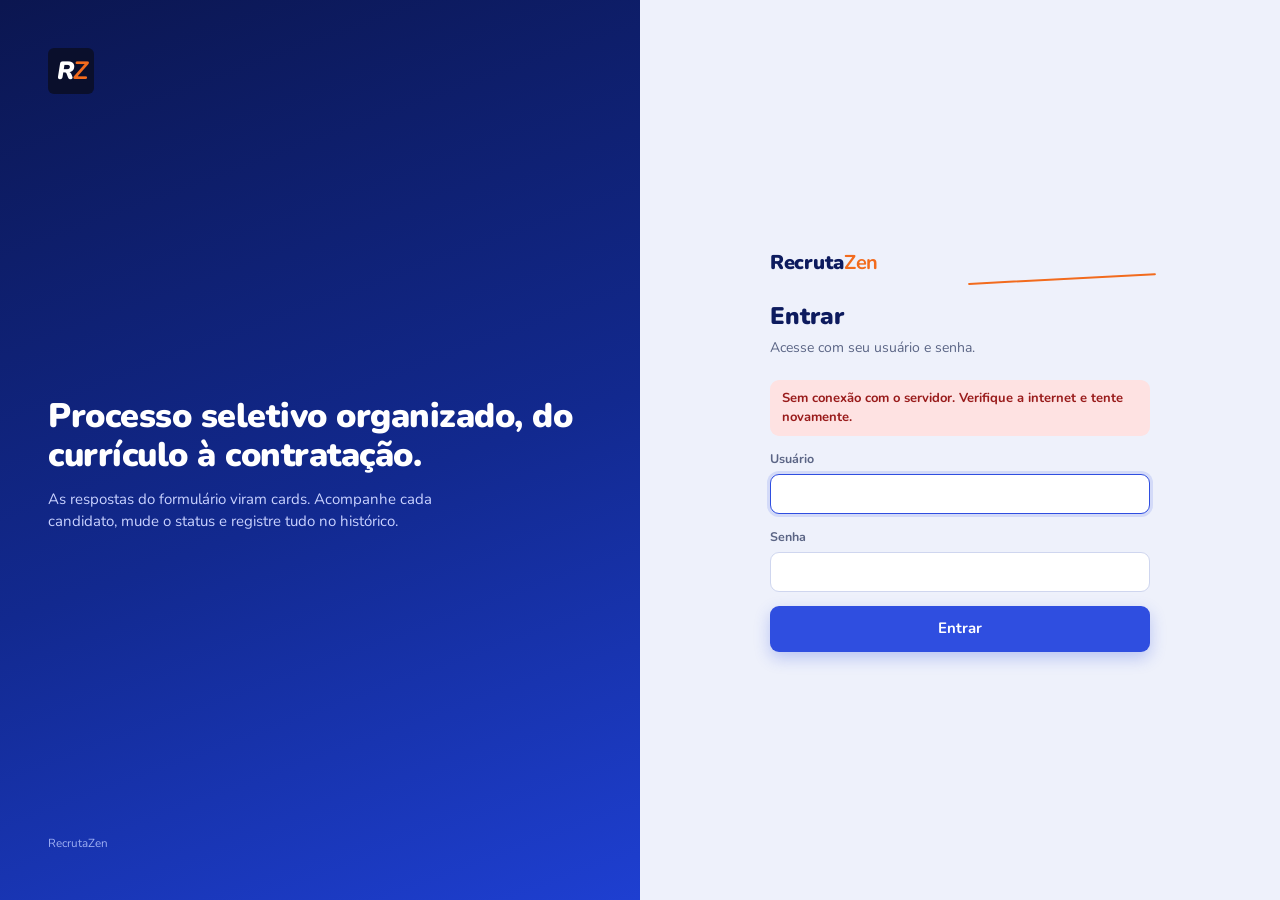
<file: index.html>
<!doctype html>
<html lang="pt-BR">
<head>
  <meta charset="utf-8">
  <meta name="viewport" content="width=device-width, initial-scale=1">
  <meta name="robots" content="noindex, nofollow">
  <title>RecrutaZen — Processo seletivo</title>
  <link rel="preconnect" href="https://fonts.googleapis.com">
  <link href="https://fonts.googleapis.com/css2?family=Nunito:wght@400;600;700;800;900&display=swap" rel="stylesheet">
  <link rel="stylesheet" href="styles.css?v=202610221527">
</head>
<body>
  <div class="carregando" id="carregando"><div class="spinner"></div><div>Carregando candidatos…</div></div>

  <div class="app" id="app" hidden>
    <nav class="side">
      <div class="logo-mark">R<b>Z</b></div>
      <button class="nav-item" data-view="candidatos"><span data-ico="users"></span>Candidatos</button>
      <button class="nav-item" data-view="excluidos"><span data-ico="trash"></span>Excluídos</button>
      <button class="nav-item" data-view="status"><span data-ico="tag"></span>Status</button>
      <button class="nav-item" data-view="usuarios" id="nav-usuarios"><span data-ico="user"></span>Usuários</button>
    </nav>

    <div class="main">
      <header class="top">
        <div class="brand">Recruta<b>Zen</b></div>
        <label class="search"><span data-ico="search"></span><input id="busca" placeholder="Buscar por nome, telefone, bairro ou qualquer resposta…"></label>
        <div class="top-actions">
          <button class="btn btn-pri btn-sm hide-sm" id="copiar-form" hidden><span data-ico="copy"></span>Copiar link do formulário</button>
          <a class="btn btn-out btn-sm hide-sm" id="abrir-planilha" target="_blank" rel="noopener"><span data-ico="sheet"></span>Planilha</a>
          <button class="icon-btn" id="atualizar" title="Buscar novas respostas"><span data-ico="refresh"></span></button>
          <div class="user">
            <div class="avatar" id="avatar"></div>
            <div class="user-txt"><div class="user-name" id="user-nome"></div><div class="user-role" id="user-papel"></div></div>
          </div>
          <button class="icon-btn" id="trocar-senha" title="Trocar minha senha"><span data-ico="key"></span></button>
          <button class="btn btn-out btn-sm" id="sair">Sair</button>
        </div>
      </header>
      <section class="page" id="page"></section>
    </div>
  </div>

  <script src="config.js?v=202610221527"></script>
  <script src="comum.js?v=202610221527"></script>
  <script src="curriculo.js?v=202610221527"></script>
  <script src="app.js?v=202610221527"></script>
</body>
</html>
</file>
<file: styles.css>
:root {
  --bg: #eef1fb;
  --sf: #ffffff;
  --sf2: #f5f7fe;
  --bd: #e3e7f5;
  --bd2: #cfd6ef;
  --tx: #121a3a;
  --mu: #5b6585;
  --dm: #98a1bd;
  --pri: #2f4ee0;
  --pri-h: #2340c7;
  --pri-l: #e8ecfd;
  --navy: #0d1b5e;
  --side-a: #0b1650;
  --side-b: #1e3fd1;
  --or: #f26b1d;
  --rd: #dc2626;
  --rd-l: #fee2e2;
  --gn: #16a34a;
  --r: 14px;
  --rs: 9px;
  --sh: 0 1px 2px rgba(18, 26, 58, .04), 0 4px 18px rgba(18, 26, 58, .05);
  --sh-btn: 0 6px 16px rgba(47, 78, 224, .28);
  --font: 'Nunito', 'Segoe UI', system-ui, sans-serif;
}

* { box-sizing: border-box; }
html, body { margin: 0; }
body { background: var(--bg); color: var(--tx); font-family: var(--font); font-size: 14px; line-height: 1.45; }
button, input, select, textarea { font: inherit; color: inherit; }
a { color: var(--pri); }
[hidden] { display: none !important; }

/* ── Botões ── */
.btn { display: inline-flex; align-items: center; justify-content: center; gap: 7px; height: 38px; padding: 0 16px;
  border-radius: var(--rs); border: 1px solid transparent; font-weight: 700; cursor: pointer; white-space: nowrap;
  text-decoration: none; transition: background .15s, box-shadow .15s, border-color .15s; }
.btn svg { width: 16px; height: 16px; flex: none; }
.btn-pri { background: var(--pri); color: #fff; box-shadow: var(--sh-btn); }
.btn-pri:hover { background: var(--pri-h); }
.btn-out { background: var(--sf); color: var(--pri); border-color: #9fb0f3; }
.btn-out:hover { background: var(--pri-l); }
.btn-ghost { background: transparent; color: var(--mu); }
.btn-ghost:hover { background: var(--sf2); color: var(--tx); }
.btn-danger { background: var(--sf); color: var(--rd); border-color: #f3b4b4; }
.btn-danger:hover { background: var(--rd-l); }
.btn-sm { height: 32px; padding: 0 12px; font-size: 13px; }
.btn-lg { height: 46px; padding: 0 22px; font-size: 15px; }
.btn:disabled { opacity: .55; cursor: not-allowed; }
.icon-btn { width: 32px; height: 32px; display: inline-grid; place-items: center; border: 0; border-radius: 8px;
  background: transparent; color: var(--mu); cursor: pointer; }
.icon-btn:hover { background: var(--sf2); color: var(--tx); }
.icon-btn svg { width: 17px; height: 17px; }

/* ── Campos ── */
.field { display: flex; flex-direction: column; gap: 6px; }
.field > span { font-size: 12.5px; font-weight: 700; color: var(--mu); }
.field > span em { color: var(--rd); font-style: normal; }
.input, .select, .textarea { width: 100%; height: 40px; padding: 0 12px; border: 1px solid var(--bd2); border-radius: var(--rs);
  background: var(--sf); outline: none; transition: border-color .15s, box-shadow .15s; }
.textarea { height: auto; min-height: 96px; padding: 10px 12px; resize: vertical; }
.input:focus, .select:focus, .textarea:focus { border-color: var(--pri); box-shadow: 0 0 0 3px rgba(47, 78, 224, .14); }
.input-color { width: 40px; height: 40px; padding: 3px; border: 1px solid var(--bd2); border-radius: var(--rs); background: var(--sf); cursor: pointer; }

/* ── Marca ── */
.logo-mark { width: 46px; height: 46px; border-radius: 6px; background: #0a0f2c; display: flex; align-items: center; justify-content: center;
  font-weight: 900; font-size: 25px; letter-spacing: -2px; color: #fff; font-style: italic; white-space: nowrap; flex: none; }
.logo-mark b { color: var(--or); }
.brand { font-weight: 900; font-size: 20px; color: var(--navy); letter-spacing: -.3px; position: relative; }
.brand b { color: var(--or); }
.brand::after { content: ''; position: absolute; left: 52%; right: -6px; bottom: -3px; height: 2px; border-radius: 2px; background: var(--or); transform: rotate(-3deg); }

/* ── Estrutura do app ── */
.app { display: grid; grid-template-columns: 74px 1fr; min-height: 100vh; }
.side { background: linear-gradient(180deg, var(--side-a) 0%, #12298f 55%, var(--side-b) 100%); position: sticky; top: 0;
  height: 100vh; display: flex; flex-direction: column; align-items: center; padding: 10px 0; gap: 4px; }
.side .logo-mark { margin-bottom: 14px; }
.nav-item { width: 62px; padding: 10px 2px 8px; border: 0; border-radius: 12px; background: transparent; color: #c9d2ff;
  display: flex; flex-direction: column; align-items: center; gap: 5px; font-size: 10.5px; font-weight: 700; cursor: pointer; }
.nav-item svg { width: 20px; height: 20px; }
.nav-item:hover { background: rgba(255, 255, 255, .08); color: #fff; }
.nav-item.ativo { background: rgba(255, 255, 255, .16); color: #fff; }

.main { min-width: 0; display: flex; flex-direction: column; }
.top { height: 58px; background: var(--sf); border-bottom: 1px solid var(--bd); display: flex; align-items: center;
  gap: 18px; padding: 0 16px 0 22px; position: sticky; top: 0; z-index: 20; }
.search { flex: 0 1 420px; position: relative; }
.search svg { position: absolute; left: 12px; top: 50%; transform: translateY(-50%); width: 16px; height: 16px; color: var(--dm); }
.search input { width: 100%; height: 38px; border: 1px solid var(--bd); background: var(--sf2); border-radius: 10px; padding: 0 12px 0 36px; outline: none; }
.search input:focus { border-color: var(--pri); background: var(--sf); }
.top-actions { margin-left: auto; display: flex; align-items: center; gap: 10px; }
.user { display: flex; align-items: center; gap: 9px; margin-left: 6px; }
.avatar { width: 32px; height: 32px; border-radius: 50%; background: var(--navy); color: #fff; display: grid; place-items: center; font-weight: 800; font-size: 13px; flex: none; }
.user-name { font-weight: 700; font-size: 13px; line-height: 1.1; white-space: nowrap; }
.user-role { font-size: 11px; color: var(--mu); }

.page { padding: 26px 24px 40px 30px; }
.page-head { display: flex; align-items: flex-start; gap: 16px; margin-bottom: 18px; flex-wrap: wrap; }
.page-head h1 { margin: 0; font-size: 23px; font-weight: 900; color: var(--navy); letter-spacing: -.3px; }
.page-head p { margin: 2px 0 0; color: var(--mu); font-size: 13px; }
.page-head .acts { margin-left: auto; display: flex; gap: 10px; flex-wrap: wrap; }

.panel { background: var(--sf); border-radius: var(--r); box-shadow: var(--sh); padding: 20px; }
.panel-title { font-size: 12.5px; font-weight: 800; letter-spacing: .6px; text-transform: uppercase; color: var(--tx); margin: 0 0 14px; }

/* ── Candidatos: filtros + quadro ── */
.cand-layout { display: grid; grid-template-columns: 270px 1fr; gap: 20px; align-items: start; }
.filters { display: flex; flex-direction: column; gap: 16px; }
.filters .grp { display: flex; flex-direction: column; gap: 8px; }
.filters .grp-label { font-size: 11.5px; font-weight: 800; letter-spacing: .5px; text-transform: uppercase; color: var(--mu); }
.row2 { display: grid; grid-template-columns: 1fr 1fr; gap: 8px; }
.st-check { display: flex; align-items: center; gap: 9px; padding: 6px 8px; border-radius: 8px; cursor: pointer; user-select: none; }
.st-check:hover { background: var(--sf2); }
.st-check input { accent-color: var(--pri); width: 15px; height: 15px; margin: 0; }
.st-check .cnt { margin-left: auto; font-size: 12px; color: var(--mu); font-weight: 700; }
.dot { width: 9px; height: 9px; border-radius: 50%; flex: none; }

.board-bar { display: flex; align-items: center; gap: 10px; margin-bottom: 14px; flex-wrap: wrap; }
.board-bar .result { color: var(--mu); font-size: 13px; }
.seg { display: inline-flex; background: var(--sf); border: 1px solid var(--bd); border-radius: 10px; padding: 3px; margin-left: auto; }
.seg button { border: 0; background: transparent; height: 30px; padding: 0 12px; border-radius: 7px; font-weight: 700; color: var(--mu); cursor: pointer; display: inline-flex; align-items: center; gap: 6px; }
.seg button svg { width: 15px; height: 15px; }
.seg button.ativo { background: var(--pri-l); color: var(--pri); }

.board { display: flex; gap: 14px; overflow-x: auto; padding-bottom: 10px; align-items: flex-start; }
.col { flex: 1 1 0; min-width: 175px; background: #e4e9f8; border-radius: var(--r); display: flex; flex-direction: column; max-height: calc(100vh - 170px); }
.col-head { display: flex; align-items: center; gap: 8px; padding: 12px 14px 10px; font-weight: 800; font-size: 13.5px; }
.col-head .n { margin-left: auto; background: var(--sf); border-radius: 20px; padding: 1px 9px; font-size: 12px; color: var(--mu); }
.col-body { padding: 4px 10px 12px; display: flex; flex-direction: column; gap: 9px; overflow-y: auto; min-height: 70px; border-radius: var(--r); transition: background .15s; }
.col-body.drop { background: rgba(47, 78, 224, .1); }
.col-empty { text-align: center; font-size: 12.5px; color: var(--dm); padding: 18px 0; }

.card { background: var(--sf); border-radius: 11px; padding: 12px 13px; box-shadow: 0 1px 2px rgba(18, 26, 58, .06); cursor: pointer;
  border-left: 4px solid var(--c, var(--bd2)); transition: box-shadow .15s, transform .15s; }
.card:hover { box-shadow: 0 6px 18px rgba(18, 26, 58, .1); transform: translateY(-1px); }
.card.dragging { opacity: .45; }
.card-name { font-weight: 800; font-size: 14px; margin-bottom: 3px; }
.card-vaga { display: inline-block; font-size: 11.5px; font-weight: 700; color: var(--pri); background: var(--pri-l); padding: 2px 8px; border-radius: 20px; margin-bottom: 8px; }
.card-meta { display: flex; flex-wrap: wrap; gap: 4px 12px; font-size: 12px; color: var(--mu); }
.card-meta span { display: inline-flex; align-items: center; gap: 4px; }
.card-meta svg { width: 13px; height: 13px; }
.card-foot { display: flex; justify-content: space-between; margin-top: 9px; padding-top: 8px; border-top: 1px dashed var(--bd); font-size: 11.5px; color: var(--dm); }

.table-wrap { overflow-x: auto; }
table.list { width: 100%; border-collapse: collapse; background: var(--sf); }
table.list th { text-align: left; font-size: 11.5px; text-transform: uppercase; letter-spacing: .5px; color: var(--mu); padding: 12px 14px; border-bottom: 1px solid var(--bd); white-space: nowrap; cursor: pointer; user-select: none; }
table.list td { padding: 11px 14px; border-bottom: 1px solid var(--bd); vertical-align: middle; }
table.list tbody tr { cursor: pointer; }
table.list tbody tr:hover { background: var(--sf2); }
.pill { display: inline-flex; align-items: center; gap: 6px; padding: 3px 10px; border-radius: 20px; font-size: 12px; font-weight: 800; white-space: nowrap;
  background: color-mix(in srgb, var(--c) 14%, white); color: color-mix(in srgb, var(--c) 80%, black); }

.empty { text-align: center; padding: 60px 20px; color: var(--mu); }
.empty svg { width: 34px; height: 34px; color: var(--dm); margin-bottom: 10px; }

/* ── Modal do candidato ── */
.overlay { position: fixed; inset: 0; background: rgba(13, 27, 94, .35); backdrop-filter: blur(2px); z-index: 50; display: flex; justify-content: flex-end; }
.drawer { width: min(1080px, 100%); height: 100%; background: var(--bg); display: flex; flex-direction: column; animation: slide .2s ease-out; }
@keyframes slide { from { transform: translateX(40px); opacity: 0; } }
.drawer-head { background: var(--sf); padding: 18px 22px; border-bottom: 1px solid var(--bd); display: flex; gap: 14px; align-items: flex-start; }
.drawer-head h2 { margin: 0; font-size: 21px; font-weight: 900; color: var(--navy); }
.drawer-head .sub { color: var(--mu); font-size: 13px; margin-top: 2px; display: flex; flex-wrap: wrap; gap: 4px 14px; }
.drawer-head .sub a { color: var(--mu); text-decoration: none; }
.drawer-head .sub a:hover { color: var(--pri); }
.status-bar { background: var(--sf); padding: 10px 22px 14px; border-bottom: 1px solid var(--bd); display: flex; align-items: center; gap: 8px; flex-wrap: wrap; }
.status-bar .lbl { font-size: 12px; font-weight: 800; color: var(--mu); margin-right: 4px; text-transform: uppercase; letter-spacing: .5px; }
.st-btn { border: 1.5px solid color-mix(in srgb, var(--c) 40%, white); background: var(--sf); color: color-mix(in srgb, var(--c) 80%, black);
  border-radius: 20px; height: 30px; padding: 0 13px; font-weight: 800; font-size: 12.5px; cursor: pointer; display: inline-flex; align-items: center; gap: 6px; }
.st-btn:hover { background: color-mix(in srgb, var(--c) 10%, white); }
.st-btn.ativo { background: var(--c); border-color: var(--c); color: #fff; }
.st-btn.ativo .dot { background: #fff !important; }
.drawer-body { flex: 1; min-height: 0; display: grid; grid-template-columns: 1fr 380px; gap: 18px; padding: 18px 22px; overflow: hidden; }
.drawer-body > * { min-height: 0; }
.tabs { display: flex; gap: 4px; margin-bottom: 14px; border-bottom: 1px solid var(--bd); }
.tab { border: 0; background: transparent; padding: 8px 14px 10px; font-weight: 800; color: var(--mu); cursor: pointer; border-bottom: 2.5px solid transparent; margin-bottom: -1px; }
.tab.ativo { color: var(--pri); border-color: var(--pri); }
.left-pane { display: flex; flex-direction: column; overflow: hidden; }
.left-pane .tab-content { flex: 1; overflow: auto; min-height: 0; }
.info-grid { display: grid; grid-template-columns: repeat(auto-fill, minmax(190px, 1fr)); gap: 14px 18px; }
.info dt { font-size: 11.5px; font-weight: 800; color: var(--mu); text-transform: uppercase; letter-spacing: .4px; }
.info dd { margin: 3px 0 0; font-weight: 600; word-break: break-word; }
.answer { margin-top: 16px; }
.answer h4 { margin: 0 0 6px; font-size: 13px; color: var(--navy); font-weight: 800; }
.answer p { margin: 0; white-space: pre-wrap; background: var(--sf2); border-radius: 10px; padding: 10px 12px; color: var(--tx); }
.cv-frame { width: 100%; height: 100%; min-height: 560px; border: 1px solid var(--bd); border-radius: 10px; background: #fff; }
.cv-img { max-width: 100%; border-radius: 10px; border: 1px solid var(--bd); }

.hist { display: flex; flex-direction: column; overflow: hidden; }
.hist-list { flex: 1; overflow: auto; margin-top: 14px; padding-right: 4px; }
.hist-item { position: relative; padding: 0 0 16px 22px; }
.hist-item::before { content: ''; position: absolute; left: 6px; top: 16px; bottom: 0; width: 2px; background: var(--bd); }
.hist-item:last-child::before { display: none; }
.hist-ico { position: absolute; left: 0; top: 3px; width: 14px; height: 14px; border-radius: 50%; background: var(--sf); border: 3px solid var(--pri); }
.hist-item.status .hist-ico { border-color: var(--or); }
.hist-item.inscricao .hist-ico { border-color: var(--gn); }
.hist-head { font-size: 12px; color: var(--mu); }
.hist-head b { color: var(--tx); }
.hist-text { margin-top: 3px; white-space: pre-wrap; word-break: break-word; }
.hist-item.nota .hist-text { background: #fffbea; border: 1px solid #f6e7a8; border-radius: 10px; padding: 8px 11px; }
.hist-item.status .hist-text, .hist-item.inscricao .hist-text { color: var(--mu); font-style: italic; }

/* ── Configurações ── */
.cfg-list { display: flex; flex-direction: column; gap: 8px; }
.cfg-row { display: flex; align-items: center; gap: 10px; padding: 10px 12px; border: 1px solid var(--bd); border-radius: 11px; background: var(--sf); }
.cfg-row .grow { flex: 1; min-width: 0; }
.cfg-row .meta { font-size: 12px; color: var(--mu); }
.badge { font-size: 11px; font-weight: 800; padding: 2px 8px; border-radius: 20px; background: var(--pri-l); color: var(--pri); white-space: nowrap; }
.badge.off { background: #eef0f5; color: var(--mu); }
.cfg-add { display: flex; gap: 10px; margin-top: 14px; flex-wrap: wrap; }
.cfg-add .input { flex: 1 1 200px; width: auto; }
.cfg-grid { display: grid; grid-template-columns: repeat(auto-fit, minmax(340px, 1fr)); gap: 20px; align-items: start; }
.link-box { display: flex; gap: 8px; align-items: center; background: var(--sf2); border: 1px dashed var(--bd2); border-radius: 10px; padding: 8px 8px 8px 14px; }
.link-box code { flex: 1; font-family: Consolas, monospace; font-size: 13px; color: var(--navy); overflow: hidden; text-overflow: ellipsis; white-space: nowrap; }
.switch { position: relative; width: 38px; height: 22px; flex: none; }
.switch input { opacity: 0; width: 0; height: 0; }
.switch span { position: absolute; inset: 0; background: #cfd6ef; border-radius: 20px; cursor: pointer; transition: .15s; }
.switch span::after { content: ''; position: absolute; left: 3px; top: 3px; width: 16px; height: 16px; border-radius: 50%; background: #fff; transition: .15s; }
.switch input:checked + span { background: var(--pri); }
.switch input:checked + span::after { transform: translateX(16px); }

/* ── Diálogos e avisos ── */
.dialog-wrap { position: fixed; inset: 0; z-index: 70; background: rgba(13, 27, 94, .35); display: grid; place-items: center; padding: 16px; }
.dialog { background: var(--sf); border-radius: 16px; width: min(440px, 100%); padding: 22px; box-shadow: 0 20px 60px rgba(13, 27, 94, .25); }
.dialog h3 { margin: 0 0 6px; font-size: 18px; color: var(--navy); }
.dialog p { margin: 0 0 16px; color: var(--mu); }
.dialog .fields { display: flex; flex-direction: column; gap: 12px; margin-bottom: 18px; }
.dialog .acts { display: flex; justify-content: flex-end; gap: 10px; }
.toast-area { position: fixed; bottom: 18px; left: 50%; transform: translateX(-50%); z-index: 90; display: flex; flex-direction: column; gap: 8px; align-items: center; }
.toast { background: var(--navy); color: #fff; padding: 10px 16px; border-radius: 10px; font-weight: 700; box-shadow: 0 10px 30px rgba(13, 27, 94, .3); animation: up .2s ease-out; }
.toast.erro { background: var(--rd); }
@keyframes up { from { transform: translateY(10px); opacity: 0; } }

/* ── Login ── */
.auth { min-height: 100vh; display: grid; grid-template-columns: 1fr 1fr; }
.auth-side { background: linear-gradient(160deg, var(--side-a) 0%, #12298f 55%, var(--side-b) 100%); color: #fff; padding: 48px; display: flex; flex-direction: column; justify-content: space-between; }
.auth-side h2 { font-size: 34px; line-height: 1.15; margin: 0 0 14px; font-weight: 900; letter-spacing: -.5px; }
.auth-side p { color: #c9d2ff; font-size: 15px; max-width: 420px; margin: 0; }
.auth-main { display: grid; place-items: center; padding: 24px 16px; }
.auth-card { width: min(380px, 100%); }
.auth-card h1 { margin: 22px 0 4px; font-size: 24px; font-weight: 900; color: var(--navy); }
.auth-card .sub { color: var(--mu); margin: 0 0 22px; }
.auth-card form { display: flex; flex-direction: column; gap: 14px; }
.msg-erro { background: var(--rd-l); color: #991b1b; border-radius: 9px; padding: 9px 12px; font-weight: 700; font-size: 13px; }

/* ── Formulário público ── */
.pub-top { background: var(--sf); border-bottom: 1px solid var(--bd); height: 64px; display: flex; align-items: center; gap: 14px; padding: 0 22px; }
.pub-hero { background: linear-gradient(120deg, var(--side-a) 0%, #12298f 60%, var(--side-b) 100%); color: #fff; padding: 40px 16px 92px; text-align: center; }
.pub-hero h1 { margin: 0 0 8px; font-size: 30px; font-weight: 900; letter-spacing: -.4px; }
.pub-hero p { margin: 0 auto; max-width: 560px; color: #c9d2ff; font-size: 15px; }
.pub-wrap { max-width: 780px; margin: -64px auto 40px; padding: 0 16px; }
.pub-section { margin-bottom: 18px; }
.pub-section h2 { margin: 0 0 4px; font-size: 16px; font-weight: 900; color: var(--navy); display: flex; align-items: center; gap: 10px; }
.pub-section h2 .num { width: 26px; height: 26px; border-radius: 50%; background: var(--pri-l); color: var(--pri); display: grid; place-items: center; font-size: 13px; }
.pub-section .hint { color: var(--mu); font-size: 13px; margin: 0 0 16px 36px; }
.grid { display: grid; grid-template-columns: repeat(6, 1fr); gap: 14px; }
.c2 { grid-column: span 2; } .c3 { grid-column: span 3; } .c4 { grid-column: span 4; } .c6 { grid-column: span 6; } .c1 { grid-column: span 1; }
.drop-zone { border: 2px dashed var(--bd2); border-radius: 14px; padding: 28px 16px; text-align: center; cursor: pointer; background: var(--sf2); transition: .15s; }
.drop-zone:hover, .drop-zone.over { border-color: var(--pri); background: var(--pri-l); }
.drop-zone svg { width: 34px; height: 34px; color: var(--pri); }
.drop-zone strong { display: block; margin-top: 6px; color: var(--navy); }
.drop-zone small { color: var(--mu); }
.file-chip { display: flex; align-items: center; gap: 10px; padding: 12px 14px; border: 1px solid var(--bd); border-radius: 12px; background: var(--sf); }
.file-chip .grow { flex: 1; min-width: 0; overflow: hidden; text-overflow: ellipsis; white-space: nowrap; font-weight: 700; }
.consent { display: flex; gap: 10px; align-items: flex-start; font-size: 13px; color: var(--mu); }
.consent input { margin-top: 3px; accent-color: var(--pri); width: 16px; height: 16px; flex: none; }
.success { text-align: center; padding: 50px 24px; }
.success .ok { width: 64px; height: 64px; border-radius: 50%; background: #dcfce7; color: var(--gn); display: grid; place-items: center; margin: 0 auto 16px; }
.success .ok svg { width: 34px; height: 34px; }
.success h2 { margin: 0 0 8px; color: var(--navy); font-weight: 900; }
.hp { position: absolute; left: -9999px; width: 1px; height: 1px; overflow: hidden; }

/* ── Responsivo ── */
@media (max-width: 1100px) {
  .drawer-body { grid-template-columns: 1fr; overflow: auto; }
  .left-pane, .hist { overflow: visible; }
  .cv-frame { min-height: 70vh; }
}
@media (max-width: 900px) {
  .cand-layout { grid-template-columns: 1fr; }
  .filters { position: static; max-height: none; }
  .auth { grid-template-columns: 1fr; }
  .auth-side { display: none; }
}
@media (max-width: 700px) {
  .app { grid-template-columns: 1fr; }
  .side { position: fixed; bottom: 0; top: auto; height: 62px; width: 100%; flex-direction: row; justify-content: space-around; padding: 0 4px; z-index: 40; }
  .side .logo-mark { display: none; }
  .nav-item { padding: 6px 2px; }
  .page { padding: 18px 16px 90px; }
  .top { padding: 0 12px; gap: 10px; }
  .top .brand, .user-txt, .top .hide-sm { display: none; }
  .grid { grid-template-columns: 1fr; }
  .grid > * { grid-column: auto; }
  .pub-section .hint { margin-left: 0; }
  .drawer-head, .status-bar, .drawer-body { padding-left: 16px; padding-right: 16px; }
}

/* ── Carregamento e extras ── */
.carregando { min-height: 100vh; display: flex; flex-direction: column; align-items: center; justify-content: center; gap: 14px; color: var(--mu); font-weight: 700; padding: 16px; text-align: center; }
.spinner { width: 34px; height: 34px; border-radius: 50%; border: 3px solid var(--pri-l); border-top-color: var(--pri); animation: gira .8s linear infinite; margin: 0 auto 10px; }
@keyframes gira { to { transform: rotate(360deg); } }
.girando svg { animation: gira .8s linear infinite; }
.chips { display: flex; flex-wrap: wrap; gap: 4px; margin-bottom: 8px; }
.chips .card-vaga { margin-bottom: 0; }
.card-vaga.mais { background: #eef0f5; color: var(--mu); }
.icon-btn:disabled { opacity: .35; cursor: default; }
.col-body > .btn { align-self: center; }
.cand-layout.fechado { grid-template-columns: 1fr; }
.grp-label small { text-transform: none; letter-spacing: 0; font-weight: 600; color: var(--dm); }
.check-list { display: flex; flex-direction: column; }
.check-list.curta .st-check:nth-child(n+7):not(:has(input:checked)) { display: none; }
.area-txt { min-width: 0; overflow: hidden; text-overflow: ellipsis; white-space: nowrap; }
.aviso-excluido { background: #fff7e6; color: #8a5300; padding: 9px 22px; font-weight: 600; font-size: 13px; border-bottom: 1px solid var(--bd); }
.col-head .icon-btn.col-exp { width: 26px; height: 26px; margin: -4px -6px -4px 0; }
.col-head .icon-btn.col-exp svg { width: 14px; height: 14px; }
.col-head .btn { margin-left: 4px; }
.board.expandido .col { flex: 1 1 auto; max-height: none; }
.board.expandido .col-body { display: grid; grid-template-columns: repeat(auto-fill, minmax(250px, 1fr)); align-items: start; overflow: visible; }
.board.expandido .col-body > .mais, .board.expandido .col-empty { grid-column: 1 / -1; justify-self: center; }
.dialog.dialog-grande { width: min(860px, 100%); max-height: 92vh; overflow-y: auto; }
.form-grid { display: grid; grid-template-columns: 1fr 1fr; gap: 12px 16px; margin-bottom: 18px; }
.form-grid .field.larga { grid-column: 1 / -1; }
.form-grid .field > span { line-height: 1.3; }
.selo-manual { display: inline-block; vertical-align: middle; font-size: 10.5px; font-weight: 800; padding: 1px 7px; border-radius: 20px; background: #f3e8ff; color: #6b21a8; margin-left: 4px; }
@media (max-width: 700px) { .form-grid { grid-template-columns: 1fr; } }
.grp-head { display: flex; align-items: baseline; gap: 8px; }
.link-btn { margin-left: auto; border: 0; background: none; padding: 0; color: var(--pri); font-weight: 700; font-size: 12px; cursor: pointer; white-space: nowrap; }
.link-btn:hover { text-decoration: underline; }
.ord-sel { margin-left: auto; display: inline-flex; align-items: center; gap: 8px; font-size: 13px; font-weight: 700; color: var(--mu); }
.ord-sel .select { height: 34px; width: auto; padding: 0 8px; font-weight: 700; }
.ord-sel:not([hidden]) + .seg { margin-left: 0; }
.col-head[draggable="true"] { cursor: grab; }
.col.dragging { opacity: .45; }
.col.col-alvo { outline: 2px dashed var(--pri); outline-offset: 2px; }
.card.drop-antes { box-shadow: 0 -4px 0 0 var(--pri); }
.card.drop-depois { box-shadow: 0 4px 0 0 var(--pri); }
.board.expandido .card.drop-antes { box-shadow: -4px 0 0 0 var(--pri); }
.board.expandido .card.drop-depois { box-shadow: 4px 0 0 0 var(--pri); }
.cv-zona { display: flex; align-items: center; gap: 14px; padding: 14px 16px; margin-bottom: 16px; border: 2px dashed var(--bd2); border-radius: 12px; background: var(--sf2); cursor: pointer; transition: .15s; }
.cv-zona:hover, .cv-zona.over { border-color: var(--pri); background: var(--pri-l); }
.cv-zona.com-arquivo { border-style: solid; border-color: #86efac; background: #f0fdf4; }
.cv-zona > span svg { width: 28px; height: 28px; color: var(--pri); }
.cv-zona > div { flex: 1; min-width: 0; }
.cv-zona small { color: var(--mu); font-weight: 600; }
.cv-status { font-size: 12.5px; color: var(--mu); margin-top: 2px; }
.input.preenchido, .textarea.preenchido { background: #f0fdf4; border-color: #86efac; }
</file>
